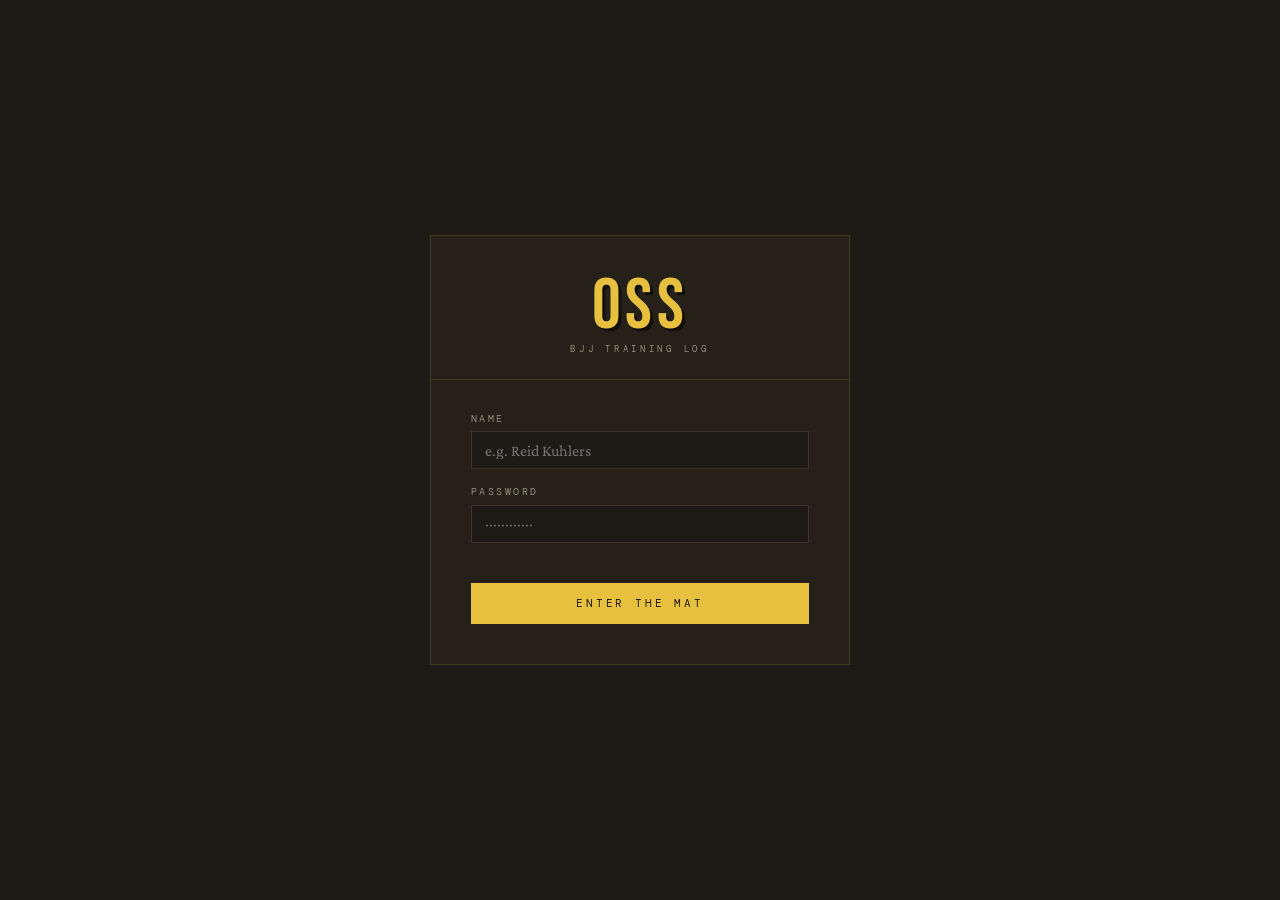
<file: pages/password-screen.html>
<!DOCTYPE html>
<html lang="en">
<head>
  <meta charset="UTF-8">
  <meta name="viewport" content="width=device-width, initial-scale=1.0">
  <title>OSS — BJJ Training Log</title>
  <link rel="icon" type="image/png" href="../assets/oss-logo.png">
  <link href="https://fonts.googleapis.com/css2?family=Bebas+Neue&family=DM+Mono:ital,wght@0,400;0,500;1,400&family=Crimson+Pro:ital,wght@0,400;0,600;1,400&display=swap" rel="stylesheet">
  <link rel="stylesheet" href="../styles/main.css">
</head>
<body>

  <div id="auth-screen">
    <div class="auth-box">
      <div class="auth-top">
        <div class="auth-logo">OSS</div>
        <div class="auth-tagline">BJJ Training Log</div>
      </div>
      <div class="auth-form">
        <div class="form-group">
          <label>Name</label>
          <input type="text" id="gate-name" placeholder="e.g. Reid Kuhlers" autocomplete="name"
            onkeydown="if(event.key==='Enter') document.getElementById('gate-pass').focus()">
        </div>
        <div class="form-group">
          <label>Password</label>
          <input type="password" id="gate-pass" placeholder="············" autocomplete="current-password"
            onkeydown="if(event.key==='Enter') enterApp()">
        </div>
        <div class="auth-error" id="gate-error"></div>
        <button class="auth-submit" onclick="enterApp()">ENTER THE MAT</button>
      </div>
    </div>
  </div>

  <script src="../scripts/password.js"></script>
</body>
</html>
</file>
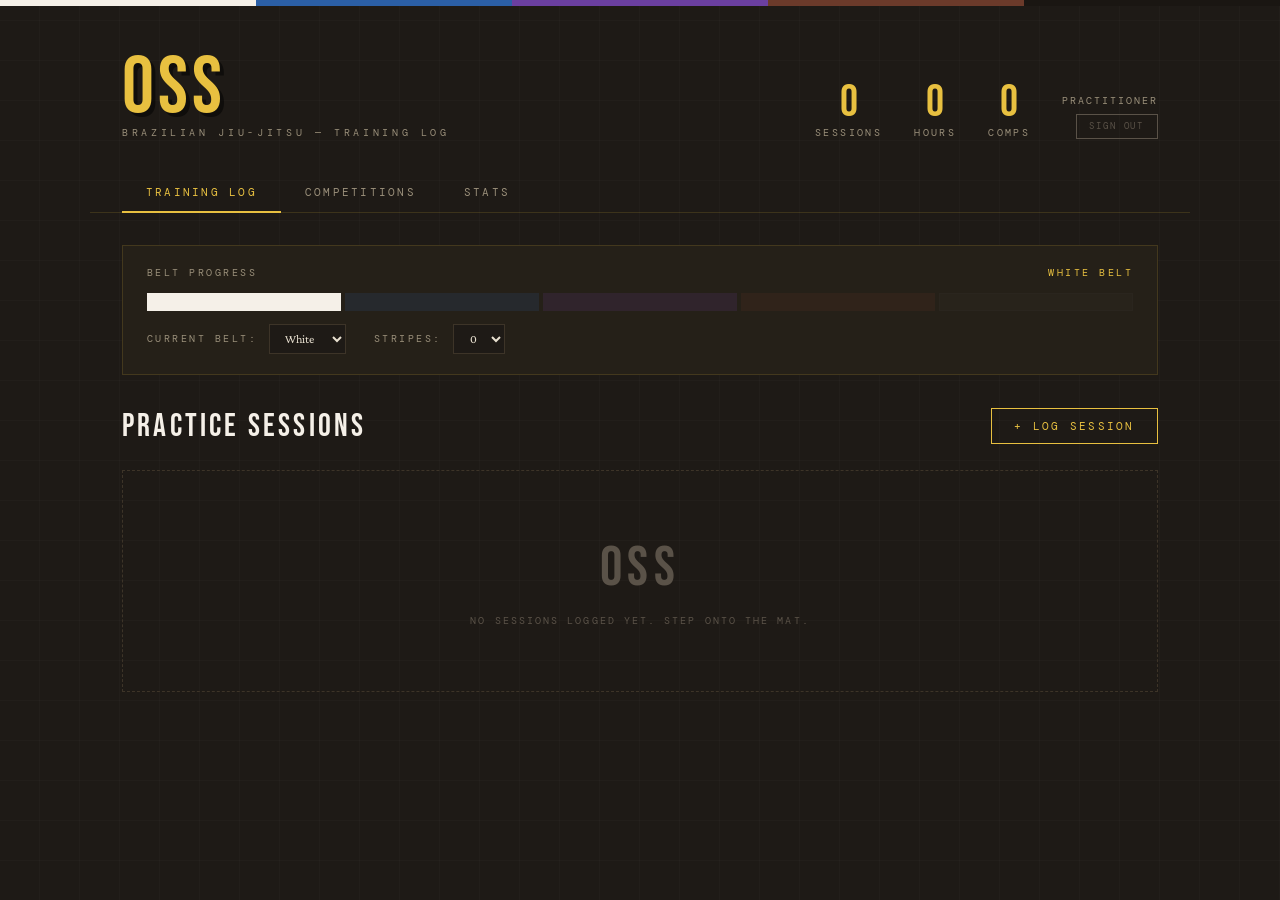
<file: pages/tracker.html>
<!DOCTYPE html>
<html lang="en">
<head>
  <meta charset="UTF-8">
  <meta name="viewport" content="width=device-width, initial-scale=1.0">
  <title>OSS — BJJ Training Log</title>
  <link rel="icon" type="image/png" href="../assets/oss-logo.png">
  <link href="https://fonts.googleapis.com/css2?family=Bebas+Neue&family=DM+Mono:ital,wght@0,400;0,500;1,400&family=Crimson+Pro:ital,wght@0,400;0,600;1,400&display=swap" rel="stylesheet">
  <link rel="stylesheet" href="../styles/main.css">
</head>
<body>

  <div id="app-shell">
    <div class="belt-stripe"></div>

    <header>
      <div class="logo-block">
        <div class="logo-oss">OSS</div>
        <div class="logo-sub">Brazilian Jiu-Jitsu — Training Log</div>
      </div>
      <div class="header-right">
        <div class="header-stats">
          <div class="stat-pill">
            <div class="num" id="stat-sessions">0</div>
            <div class="lbl">Sessions</div>
          </div>
          <div class="stat-pill">
            <div class="num" id="stat-hours">0</div>
            <div class="lbl">Hours</div>
          </div>
          <div class="stat-pill">
            <div class="num" id="stat-comps">0</div>
            <div class="lbl">Comps</div>
          </div>
        </div>
        <div class="user-block">
          <div class="user-name" id="user-display-name">Practitioner</div>
          <button class="signout-btn" onclick="signOut()">Sign Out</button>
        </div>
      </div>
    </header>

    <nav class="tabs-bar">
      <button class="tab-btn active" data-tab="log">Training Log</button>
      <button class="tab-btn" data-tab="comps">Competitions</button>
      <button class="tab-btn" data-tab="stats">Stats</button>
    </nav>

    <main class="main">

      <!-- ── LOG TAB ── -->
      <div id="tab-log" class="tab-panel active">

        <div class="belt-bar-wrap">
          <div class="belt-bar-label">
            <span>Belt Progress</span>
            <span id="belt-current-label">White Belt</span>
          </div>
          <div class="belt-segments" id="belt-segments">
            <div class="belt-seg" data-color="white"></div>
            <div class="belt-seg" data-color="blue"></div>
            <div class="belt-seg" data-color="purple"></div>
            <div class="belt-seg" data-color="brown"></div>
            <div class="belt-seg" data-color="black"></div>
          </div>
          <div style="display:flex; gap:0.75rem; align-items:center; flex-wrap:wrap;">
            <label>Current Belt:</label>
            <select id="belt-select" style="width:auto; font-size:0.75rem; padding:0.35rem 0.7rem;">
              <option value="0">White</option>
              <option value="1">Blue</option>
              <option value="2">Purple</option>
              <option value="3">Brown</option>
              <option value="4">Black</option>
            </select>
            <label style="margin-left:1rem;">Stripes:</label>
            <select id="stripe-select" style="width:auto; font-size:0.75rem; padding:0.35rem 0.7rem;">
              <option value="0">0</option>
              <option value="1">1</option>
              <option value="2">2</option>
              <option value="3">3</option>
              <option value="4">4</option>
            </select>
          </div>
        </div>

        <div class="section-head">
          <div class="section-title">Practice Sessions</div>
          <button class="btn" onclick="openModal('practice')">+ Log Session</button>
        </div>

        <div class="entries-list" id="practice-list"></div>
      </div>

      <!-- ── COMPS TAB ── -->
      <div id="tab-comps" class="tab-panel">
        <div class="section-head">
          <div>
            <div class="section-title">Competitions</div>
            <div id="comp-record" class="record-display">
              <span class="win">0</span><span class="sep"> – </span><span class="loss">0</span>
            </div>
          </div>
          <button class="btn" onclick="openModal('comp')">+ Log Competition</button>
        </div>
        <div class="entries-list" id="comp-list"></div>
      </div>

      <!-- ── STATS TAB ── -->
      <div id="tab-stats" class="tab-panel">

        <div class="streak-banner">
          <div class="streak-num" id="s-streak">0</div>
          <div>
            <div class="stats-label">Day Streak</div>
            <div style="font-family:'Crimson Pro',serif; font-style:italic; color:var(--text-dim); font-size:0.9rem; margin-top:0.2rem;">Keep showing up.</div>
          </div>
        </div>

        <div class="section-title" style="margin-bottom:1.5rem;">Overview</div>
        <div class="stats-grid">
          <div class="stats-cell"><div class="stats-num" id="s-total">0</div><div class="stats-label">Total Sessions</div></div>
          <div class="stats-cell"><div class="stats-num" id="s-hours">0</div><div class="stats-label">Hours on Mat</div></div>
          <div class="stats-cell"><div class="stats-num" id="s-avg">0</div><div class="stats-label">Avg Min / Session</div></div>
          <div class="stats-cell"><div class="stats-num" id="s-wins">0</div><div class="stats-label">Competition Wins</div></div>
          <div class="stats-cell"><div class="stats-num" id="s-month">0</div><div class="stats-label">Sessions This Month</div></div>
          <div class="stats-cell"><div class="stats-num" id="s-comps">0</div><div class="stats-label">Competitions</div></div>
        </div>

        <div class="type-breakdown" id="type-breakdown"></div>

        <div style="margin-top:2.5rem;">
          <div class="heatmap-title">Activity — Last 90 Days</div>
          <div class="heatmap" id="heatmap"></div>
        </div>
      </div>

    </main>

    <!-- ── PRACTICE MODAL ── -->
    <div class="modal-overlay" id="modal-practice">
      <div class="modal">
        <div class="modal-header">
          <div class="modal-title">Log Session</div>
          <button class="modal-close" onclick="closeModal('practice')">✕</button>
        </div>
        <div class="modal-body">
          <div class="form-grid">
            <div class="form-group">
              <label>Date</label>
              <input type="date" id="p-date">
            </div>
            <div class="form-group">
              <label>Session Type</label>
              <select id="p-type">
                <option value="gi">Gi</option>
                <option value="nogi">No-Gi</option>
                <option value="drilling">Drilling</option>
                <option value="open-mat">Open Mat</option>
              </select>
            </div>
            <div class="form-group">
              <label>Duration (minutes)</label>
              <input type="number" id="p-mins" placeholder="90" min="1" max="480">
            </div>
            <div class="form-group">
              <label>School / Gym</label>
              <input type="text" id="p-school" placeholder="e.g. Flo BJJ">
            </div>
            <div class="form-group full">
              <label>Techniques Worked (comma-separated)</label>
              <input type="text" id="p-techs" placeholder="armbar, triangle, de la riva...">
            </div>
            <div class="form-group full">
              <label>Notes</label>
              <textarea id="p-notes" placeholder="What went well? What needs work?"></textarea>
            </div>
          </div>
          <div class="form-actions">
            <button class="btn btn-ghost" onclick="closeModal('practice')">Cancel</button>
            <button class="btn" id="practice-save-btn" onclick="saveEntry('practice')">Save Session</button>
          </div>
        </div>
      </div>
    </div>

    <!-- ── COMP MODAL ── -->
    <div class="modal-overlay" id="modal-comp">
      <div class="modal">
        <div class="modal-header">
          <div class="modal-title">Log Competition</div>
          <button class="modal-close" onclick="closeModal('comp')">✕</button>
        </div>
        <div class="modal-body">
          <div class="form-grid">
            <div class="form-group">
              <label>Date</label>
              <input type="date" id="c-date">
            </div>
            <div class="form-group">
              <label>Tournament Name</label>
              <input type="text" id="c-name" placeholder="e.g. IBJJF Boston Open">
            </div>
            <div class="form-group">
              <label>Division</label>
              <input type="text" id="c-division" placeholder="e.g. Adult Blue Belt Middle">
            </div>
            <div class="form-group">
              <label>Result</label>
              <select id="c-result">
                <option value="gold">🥇 Gold</option>
                <option value="silver">🥈 Silver</option>
                <option value="bronze">🥉 Bronze</option>
                <option value="loss">Did Not Place</option>
              </select>
            </div>
            <div class="form-group">
              <label>Wins</label>
              <input type="number" id="c-wins" placeholder="0" min="0">
            </div>
            <div class="form-group">
              <label>Losses</label>
              <input type="number" id="c-losses" placeholder="0" min="0">
            </div>
            <div class="form-group full">
              <label>Notes / Match Summary</label>
              <textarea id="c-notes" placeholder="How did the matches go? Key moments?"></textarea>
            </div>
          </div>
          <div class="form-actions">
            <button class="btn btn-ghost" onclick="closeModal('comp')">Cancel</button>
            <button class="btn" id="comp-save-btn" onclick="saveEntry('comp')">Save Competition</button>
          </div>
        </div>
      </div>
    </div>

  </div><!-- #app-shell -->

  <script src="../scripts/tracker.js"></script>
</body>
</html>
</file>
<file: styles/main.css>
:root {
  --belt-white:  #F5F0E8;
  --belt-blue:   #2B5FA6;
  --belt-purple: #6B3FA0;
  --belt-brown:  #6B3A2A;
  --belt-black:  #1A1612;
  --belt-yellow: #E8C040;
  --belt-red:    #B82020;
  --belt-green:  #3A7D44;
  --belt-orange: #D4712A;

  --mat:        #1E1A16;
  --mat-mid:    #252018;
  --mat-light:  #2E2820;
  --surface:    #322B22;
  --surface-hi: #3D3428;
  --border:     rgba(232,192,64,0.15);
  --text:       #E8E0D0;
  --text-dim:   #9A8F7A;
  --text-faint: #5A5248;
  --accent:     var(--belt-yellow);
}

*, *::before, *::after { box-sizing: border-box; margin: 0; padding: 0; }

html { font-size: 16px; scroll-behavior: smooth; }

body {
  background: var(--mat);
  color: var(--text);
  font-family: 'Crimson Pro', Georgia, serif;
  min-height: 100vh;
  overflow-x: hidden;
}

body::before {
  content: '';
  position: fixed;
  inset: 0;
  background-image:
    repeating-linear-gradient(0deg, transparent, transparent 39px, rgba(255,255,255,0.018) 39px, rgba(255,255,255,0.018) 40px),
    repeating-linear-gradient(90deg, transparent, transparent 39px, rgba(255,255,255,0.018) 39px, rgba(255,255,255,0.018) 40px);
  pointer-events: none;
  z-index: 0;
}

/* ── BELT STRIPE ── */
.belt-stripe {
  height: 6px;
  background: linear-gradient(to right,
    #F5F0E8 0% 20%,
    #2B5FA6 20% 40%,
    #6B3FA0 40% 60%,
    #6B3A2A 60% 80%,
    #1A1612 80% 100%);
  position: sticky;
  top: 0;
  z-index: 100;
}

/* ── HEADER ── */
header {
  position: relative;
  z-index: 1;
  padding: 3rem 2rem 2rem;
  max-width: 1100px;
  margin: 0 auto;
  display: flex;
  align-items: flex-end;
  justify-content: space-between;
  gap: 1rem;
  flex-wrap: wrap;
}

.logo-block { display: flex; flex-direction: column; }

.logo-oss {
  font-family: 'Bebas Neue', sans-serif;
  font-size: 5rem;
  line-height: 0.85;
  letter-spacing: 0.05em;
  color: var(--belt-yellow);
  text-shadow: 4px 4px 0 rgba(0,0,0,0.5);
}

.logo-sub {
  font-family: 'DM Mono', monospace;
  font-size: 0.65rem;
  letter-spacing: 0.35em;
  color: var(--text-dim);
  text-transform: uppercase;
  margin-top: 0.25rem;
}

.header-right {
  display: flex;
  align-items: flex-end;
  gap: 2rem;
}

.header-stats { display: flex; gap: 2rem; align-items: flex-end; }

.stat-pill { text-align: center; }
.stat-pill .num {
  font-family: 'Bebas Neue', sans-serif;
  font-size: 2.8rem;
  line-height: 1;
  color: var(--belt-yellow);
}
.stat-pill .lbl {
  font-family: 'DM Mono', monospace;
  font-size: 0.6rem;
  letter-spacing: 0.25em;
  color: var(--text-dim);
  text-transform: uppercase;
}

.user-block {
  display: flex;
  flex-direction: column;
  align-items: flex-end;
  gap: 0.4rem;
}
.user-name {
  font-family: 'DM Mono', monospace;
  font-size: 0.62rem;
  letter-spacing: 0.2em;
  color: var(--text-dim);
  text-transform: uppercase;
}
.signout-btn {
  font-family: 'DM Mono', monospace;
  font-size: 0.58rem;
  letter-spacing: 0.2em;
  text-transform: uppercase;
  background: none;
  border: 1px solid var(--text-faint);
  color: var(--text-faint);
  padding: 0.35rem 0.8rem;
  cursor: pointer;
  transition: all 0.2s;
}
.signout-btn:hover { border-color: var(--belt-red); color: var(--belt-red); }

/* ── NAV TABS ── */
.tabs-bar {
  position: relative;
  z-index: 1;
  max-width: 1100px;
  margin: 0 auto 2rem;
  padding: 0 2rem;
  display: flex;
  border-bottom: 1px solid var(--border);
}

.tab-btn {
  font-family: 'DM Mono', monospace;
  font-size: 0.7rem;
  letter-spacing: 0.2em;
  text-transform: uppercase;
  color: var(--text-dim);
  background: none;
  border: none;
  padding: 0.85rem 1.5rem;
  cursor: pointer;
  position: relative;
  transition: color 0.2s;
}
.tab-btn::after {
  content: '';
  position: absolute;
  bottom: -1px; left: 0; right: 0;
  height: 2px;
  background: var(--belt-yellow);
  transform: scaleX(0);
  transition: transform 0.25s ease;
}
.tab-btn:hover { color: var(--text); }
.tab-btn:hover::after, .tab-btn.active::after { transform: scaleX(1); }
.tab-btn.active { color: var(--belt-yellow); }

/* ── MAIN ── */
.main {
  position: relative;
  z-index: 1;
  max-width: 1100px;
  margin: 0 auto;
  padding: 0 2rem 4rem;
}

.tab-panel { display: none; }
.tab-panel.active { display: block; }

.section-head {
  display: flex;
  align-items: center;
  justify-content: space-between;
  margin-bottom: 1.5rem;
  flex-wrap: wrap;
  gap: 1rem;
}

.section-title {
  font-family: 'Bebas Neue', sans-serif;
  font-size: 2rem;
  letter-spacing: 0.1em;
  color: var(--belt-white);
}

/* ── BUTTONS ── */
.btn {
  font-family: 'DM Mono', monospace;
  font-size: 0.7rem;
  letter-spacing: 0.2em;
  text-transform: uppercase;
  padding: 0.65rem 1.4rem;
  border: 1px solid var(--belt-yellow);
  background: transparent;
  color: var(--belt-yellow);
  cursor: pointer;
  transition: all 0.2s;
}
.btn:hover { background: var(--belt-yellow); color: var(--mat); }

.btn-ghost { border-color: var(--text-faint); color: var(--text-dim); }
.btn-ghost:hover { border-color: var(--text-dim); background: var(--surface); color: var(--text); }

.btn-danger { border-color: var(--belt-red); color: var(--belt-red); }
.btn-danger:hover { background: var(--belt-red); color: var(--text); }

/* ── BELT BAR ── */
.belt-bar-wrap {
  background: var(--mat-mid);
  border: 1px solid var(--border);
  padding: 1.25rem 1.5rem;
  margin-bottom: 2rem;
  display: flex;
  flex-direction: column;
  gap: 0.85rem;
}
.belt-bar-label {
  display: flex;
  justify-content: space-between;
  align-items: center;
  font-family: 'DM Mono', monospace;
  font-size: 0.62rem;
  letter-spacing: 0.25em;
  text-transform: uppercase;
  color: var(--text-dim);
}
#belt-current-label { color: var(--belt-yellow); }
.belt-segments {
  display: grid;
  grid-template-columns: repeat(5, 1fr);
  gap: 4px;
  height: 18px;
}
.belt-seg {
  height: 100%;
  transition: opacity 0.3s;
}
.belt-seg.earned  { opacity: 1; }
.belt-seg.unearned { opacity: 0.15; }
.belt-seg[data-color="white"]  { background: #F5F0E8; }
.belt-seg[data-color="blue"]   { background: #2B5FA6; }
.belt-seg[data-color="purple"] { background: #6B3FA0; }
.belt-seg[data-color="brown"]  { background: #6B3A2A; }
.belt-seg[data-color="black"]  { background: #3A3530; border: 1px solid rgba(255,255,255,0.08); }

/* ── MODAL ── */
.modal-overlay {
  display: none;
  position: fixed;
  inset: 0;
  background: rgba(0,0,0,0.75);
  z-index: 999;
  align-items: center;
  justify-content: center;
  padding: 1rem;
}
.modal-overlay.open { display: flex; }

.modal {
  background: var(--mat-mid);
  border: 1px solid var(--border);
  width: 100%;
  max-width: 560px;
  max-height: 90vh;
  overflow-y: auto;
  animation: slideUp 0.25s ease;
}
@keyframes slideUp {
  from { transform: translateY(30px); opacity: 0; }
  to   { transform: translateY(0);    opacity: 1; }
}

.modal-header {
  padding: 1.5rem 1.75rem 1rem;
  border-bottom: 1px solid var(--border);
  display: flex;
  align-items: center;
  justify-content: space-between;
}
.modal-title {
  font-family: 'Bebas Neue', sans-serif;
  font-size: 1.6rem;
  letter-spacing: 0.08em;
  color: var(--belt-yellow);
}
.modal-close {
  font-family: 'DM Mono', monospace;
  font-size: 1.2rem;
  background: none;
  border: none;
  color: var(--text-dim);
  cursor: pointer;
  padding: 0.25rem;
  transition: color 0.2s;
}
.modal-close:hover { color: var(--text); }
.modal-body { padding: 1.5rem 1.75rem 1.75rem; }

/* ── FORM ── */
.form-grid {
  display: grid;
  grid-template-columns: 1fr 1fr;
  gap: 1rem;
}
.form-group { display: flex; flex-direction: column; gap: 0.4rem; }
.form-group.full { grid-column: 1 / -1; }

label {
  font-family: 'DM Mono', monospace;
  font-size: 0.62rem;
  letter-spacing: 0.25em;
  text-transform: uppercase;
  color: var(--text-dim);
}

input, select, textarea {
  background: var(--mat);
  border: 1px solid var(--surface-hi);
  color: var(--text);
  font-family: 'Crimson Pro', Georgia, serif;
  font-size: 1rem;
  padding: 0.6rem 0.8rem;
  outline: none;
  transition: border-color 0.2s;
  width: 100%;
}
input:focus, select:focus, textarea:focus { border-color: var(--belt-yellow); }
select option { background: var(--mat); }
textarea { resize: vertical; min-height: 90px; }

.form-actions {
  display: flex;
  gap: 0.75rem;
  justify-content: flex-end;
  margin-top: 1.5rem;
}

/* ── ENTRY CARDS ── */
.entries-list { display: flex; flex-direction: column; gap: 0.75rem; }

.entry-card {
  background: var(--mat-mid);
  border: 1px solid var(--surface);
  border-left: 4px solid var(--belt-blue);
  padding: 1.1rem 1.4rem;
  display: grid;
  grid-template-columns: auto 1fr auto;
  gap: 0 1.5rem;
  align-items: start;
  transition: border-color 0.2s, background 0.2s;
  animation: fadeIn 0.3s ease;
}
@keyframes fadeIn {
  from { opacity: 0; transform: translateX(-10px); }
  to   { opacity: 1; transform: translateX(0); }
}
.entry-card:hover { background: var(--surface); }
.entry-card[data-type="gi"]       { border-left-color: var(--belt-blue); }
.entry-card[data-type="nogi"]     { border-left-color: var(--belt-purple); }
.entry-card[data-type="drilling"] { border-left-color: var(--belt-green); }
.entry-card[data-type="open-mat"] { border-left-color: var(--belt-orange); }
.entry-card[data-type="comp"]     { border-left-color: var(--belt-yellow); }

.entry-date-block {
  text-align: center;
  min-width: 42px;
}
.entry-date-block .day {
  font-family: 'Bebas Neue', sans-serif;
  font-size: 2rem;
  line-height: 1;
  color: var(--belt-yellow);
}
.entry-date-block .month {
  font-family: 'DM Mono', monospace;
  font-size: 0.55rem;
  letter-spacing: 0.2em;
  color: var(--text-dim);
  text-transform: uppercase;
}
.entry-date-block .year {
  font-family: 'DM Mono', monospace;
  font-size: 0.5rem;
  color: var(--text-faint);
}

.entry-body { min-width: 0; }
.entry-row1 {
  display: flex;
  align-items: center;
  gap: 0.6rem;
  margin-bottom: 0.3rem;
}
.entry-title {
  font-family: 'Crimson Pro', serif;
  font-size: 1.1rem;
  font-style: italic;
  color: var(--text);
}
.entry-type-tag {
  font-family: 'DM Mono', monospace;
  font-size: 0.52rem;
  letter-spacing: 0.18em;
  text-transform: uppercase;
  padding: 0.15rem 0.5rem;
}
.entry-type-tag.gi       { background: rgba(43,95,166,0.25); color: #7aabf5; }
.entry-type-tag.nogi     { background: rgba(107,63,160,0.25); color: #b48af5; }
.entry-type-tag.drilling { background: rgba(58,125,68,0.25); color: #7acf86; }
.entry-type-tag.open-mat { background: rgba(212,113,42,0.25); color: #f5a76a; }
.entry-type-tag.comp     { background: rgba(232,192,64,0.2); color: var(--belt-yellow); }

.entry-meta {
  font-family: 'DM Mono', monospace;
  font-size: 0.6rem;
  letter-spacing: 0.15em;
  color: var(--text-faint);
  margin-bottom: 0.35rem;
}
.entry-notes {
  font-size: 0.92rem;
  color: var(--text-dim);
  line-height: 1.5;
  margin-bottom: 0.35rem;
}

.tech-tags { display: flex; flex-wrap: wrap; gap: 0.35rem; margin-top: 0.4rem; }
.tech-tag {
  font-family: 'DM Mono', monospace;
  font-size: 0.55rem;
  letter-spacing: 0.15em;
  text-transform: uppercase;
  padding: 0.15rem 0.5rem;
  background: var(--surface);
  color: var(--text-dim);
  border: 1px solid var(--surface-hi);
}

.entry-actions {
  display: flex;
  flex-direction: column;
  gap: 0.4rem;
}
.icon-btn {
  background: none;
  border: 1px solid var(--surface-hi);
  color: var(--text-faint);
  cursor: pointer;
  width: 28px;
  height: 28px;
  display: flex;
  align-items: center;
  justify-content: center;
  font-size: 0.8rem;
  transition: all 0.2s;
}
.icon-btn:hover     { border-color: var(--belt-yellow); color: var(--belt-yellow); }
.icon-btn.del:hover { border-color: var(--belt-red);    color: var(--belt-red); }

/* ── EMPTY STATE ── */
.empty-state {
  padding: 4rem 2rem;
  text-align: center;
  border: 1px dashed var(--surface-hi);
}
.empty-glyph {
  font-family: 'Bebas Neue', sans-serif;
  font-size: 3.5rem;
  color: var(--text-faint);
  letter-spacing: 0.1em;
  margin-bottom: 0.75rem;
}
.empty-msg {
  font-family: 'DM Mono', monospace;
  font-size: 0.65rem;
  letter-spacing: 0.2em;
  color: var(--text-faint);
  text-transform: uppercase;
}

/* ── RESULT BADGE ── */
.result-badge {
  font-family: 'DM Mono', monospace;
  font-size: 0.58rem;
  letter-spacing: 0.2em;
  text-transform: uppercase;
  padding: 0.2rem 0.6rem;
}
.result-badge.gold   { background: rgba(232,192,64,0.2); color: var(--belt-yellow); }
.result-badge.silver { background: rgba(180,180,180,0.15); color: #ccc; }
.result-badge.bronze { background: rgba(212,113,42,0.2); color: var(--belt-orange); }
.result-badge.loss   { background: rgba(184,32,32,0.15); color: var(--belt-red); }

/* ── COMP RECORD ── */
.record-display {
  font-family: 'Bebas Neue', sans-serif;
  font-size: 1.8rem;
  letter-spacing: 0.08em;
}
.record-display .win  { color: var(--belt-yellow); }
.record-display .loss { color: var(--belt-red); }
.record-display .sep  { color: var(--text-faint); }

/* ── STATS ── */
.stats-grid {
  display: grid;
  grid-template-columns: repeat(auto-fill, minmax(180px, 1fr));
  gap: 1px;
  background: var(--surface);
  border: 1px solid var(--surface);
  margin-bottom: 2rem;
}
.stats-cell {
  background: var(--mat-mid);
  padding: 1.25rem 1.5rem;
  text-align: center;
}
.stats-num {
  font-family: 'Bebas Neue', sans-serif;
  font-size: 3rem;
  line-height: 1;
  color: var(--belt-yellow);
  margin-bottom: 0.2rem;
}
.stats-label {
  font-family: 'DM Mono', monospace;
  font-size: 0.6rem;
  letter-spacing: 0.25em;
  text-transform: uppercase;
  color: var(--text-dim);
}

.type-breakdown { display: flex; gap: 1rem; flex-wrap: wrap; margin-top: 1.5rem; }
.type-chip {
  display: flex;
  align-items: center;
  gap: 0.5rem;
  font-family: 'DM Mono', monospace;
  font-size: 0.65rem;
  letter-spacing: 0.15em;
  color: var(--text-dim);
}
.type-dot { width: 10px; height: 10px; flex-shrink: 0; }

/* ── HEAT MAP ── */
.heatmap-title {
  font-family: 'DM Mono', monospace;
  font-size: 0.62rem;
  letter-spacing: 0.25em;
  text-transform: uppercase;
  color: var(--text-dim);
  margin-bottom: 0.75rem;
}
.heatmap { display: flex; gap: 3px; flex-wrap: wrap; margin-bottom: 2rem; }
.hm-day { width: 14px; height: 14px; background: var(--surface); transition: background 0.2s; }
.hm-day[data-count="1"] { background: color-mix(in srgb, var(--belt-yellow) 30%, var(--surface)); }
.hm-day[data-count="2"] { background: color-mix(in srgb, var(--belt-yellow) 60%, var(--surface)); }
.hm-day[data-count="3"] { background: var(--belt-yellow); }

/* ── STREAK BANNER ── */
.streak-banner {
  display: flex;
  align-items: center;
  gap: 1.25rem;
  background: var(--mat-mid);
  border: 1px solid var(--border);
  border-left: 4px solid var(--belt-yellow);
  padding: 1rem 1.5rem;
  margin-bottom: 2rem;
}
.streak-num {
  font-family: 'Bebas Neue', sans-serif;
  font-size: 3rem;
  line-height: 1;
  color: var(--belt-yellow);
}
.streak-label {
  font-family: 'DM Mono', monospace;
  font-size: 0.62rem;
  letter-spacing: 0.25em;
  text-transform: uppercase;
  color: var(--text-dim);
}

/* ── AUTH SCREEN ── */
#auth-screen {
  position: fixed;
  inset: 0;
  z-index: 500;
  background: var(--mat);
  display: flex;
  align-items: center;
  justify-content: center;
  padding: 1rem;
}
#auth-screen.hidden { display: none; }

.auth-box {
  width: 100%;
  max-width: 420px;
  border: 1px solid var(--border);
  background: var(--mat-mid);
}
.auth-top {
  padding: 2.5rem 2.5rem 1.5rem;
  border-bottom: 1px solid var(--border);
  text-align: center;
}
.auth-logo {
  font-family: 'Bebas Neue', sans-serif;
  font-size: 4.5rem;
  line-height: 0.85;
  letter-spacing: 0.06em;
  color: var(--belt-yellow);
  text-shadow: 3px 3px 0 rgba(0,0,0,0.5);
}
.auth-tagline {
  font-family: 'DM Mono', monospace;
  font-size: 0.58rem;
  letter-spacing: 0.4em;
  color: var(--text-dim);
  text-transform: uppercase;
  margin-top: 0.35rem;
}
.auth-form { padding: 2rem 2.5rem 2.5rem; }
.auth-form .form-group {
  display: flex;
  flex-direction: column;
  gap: 0.4rem;
  margin-bottom: 1rem;
}
.auth-submit {
  width: 100%;
  margin-top: 0.5rem;
  font-family: 'DM Mono', monospace;
  font-size: 0.7rem;
  letter-spacing: 0.25em;
  text-transform: uppercase;
  padding: 0.85rem;
  background: var(--belt-yellow);
  color: var(--mat);
  border: none;
  cursor: pointer;
  transition: background 0.2s;
}
.auth-submit:hover { background: #f0cc50; }
.auth-error {
  font-family: 'DM Mono', monospace;
  font-size: 0.62rem;
  color: var(--belt-red);
  text-align: center;
  margin-top: 0.5rem;
  min-height: 1rem;
}

/* ── SCROLLBAR ── */
::-webkit-scrollbar { width: 6px; }
::-webkit-scrollbar-track { background: var(--mat); }
::-webkit-scrollbar-thumb { background: var(--surface-hi); }
::-webkit-scrollbar-thumb:hover { background: var(--text-faint); }

/* ── RESPONSIVE ── */
@media (max-width: 640px) {
  .logo-oss { font-size: 3.5rem; }
  .form-grid { grid-template-columns: 1fr; }
  .form-group.full { grid-column: 1; }
  .entry-card { grid-template-columns: auto 1fr; }
  .entry-actions { grid-column: 1 / -1; flex-direction: row; justify-content: flex-end; }
  .header-stats { gap: 1.25rem; }
  .header-right { flex-wrap: wrap; justify-content: flex-end; }
}
</file>
